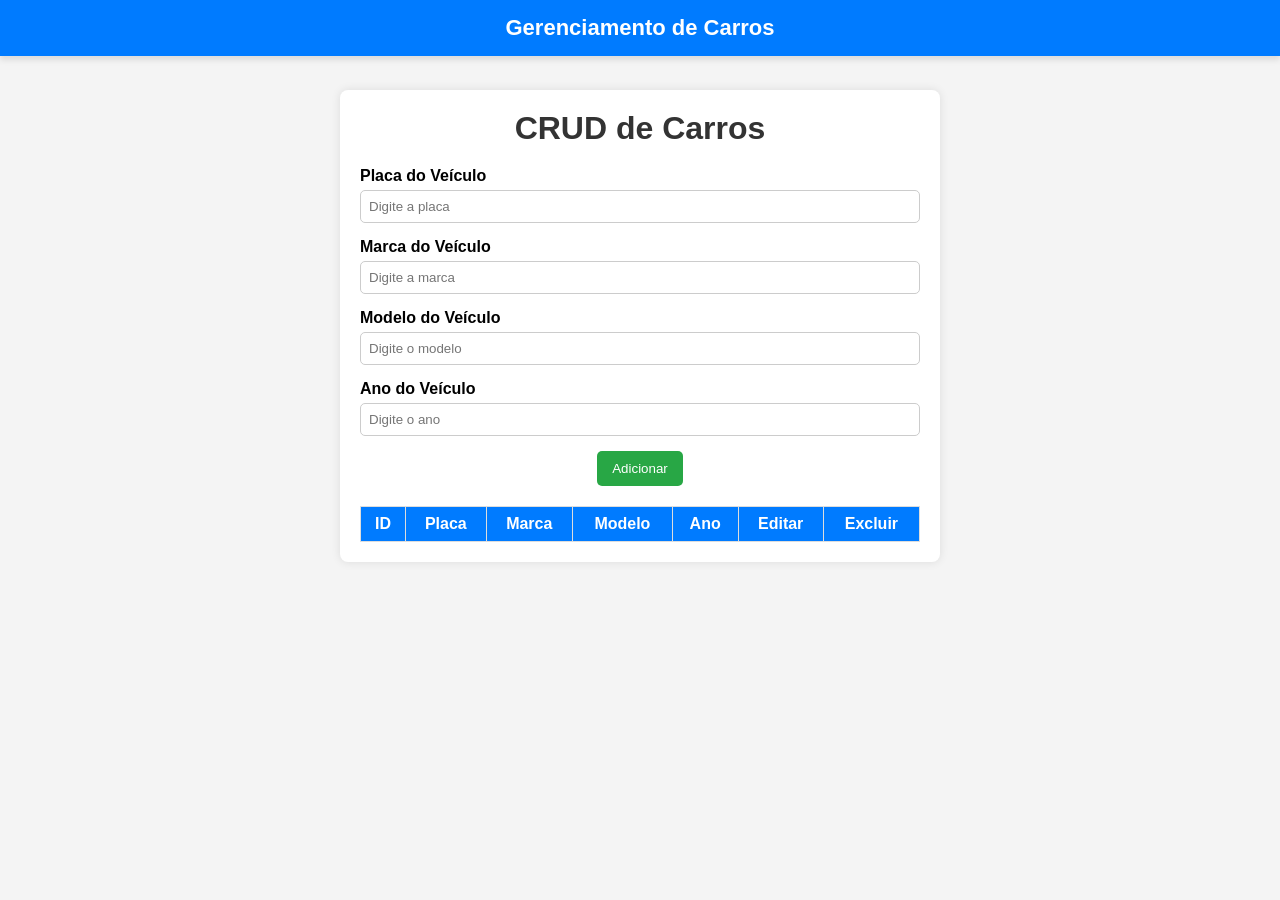
<file: CRUD/index/index.html>
<!DOCTYPE html>
<html lang="pt">
<head>
    <meta charset="UTF-8">
    <meta name="viewport" content="width=device-width, initial-scale=1.0">
    <title>CRUD de Carros</title>
    <link rel="stylesheet" href="../css/style.css">
    <link href="https://cdnjs.cloudflare.com/ajax/libs/font-awesome/6.0.0-beta3/css/all.min.css" rel="stylesheet">
</head>
<body>

    <nav class="navbar">
        <div class="logo">Gerenciamento de Carros</div>
    </nav>

    
    <div id="alert-container"></div>
    

    <div class="container">
        <h1>CRUD de Carros</h1>

        <div class="form-group">
            <label for="placa">Placa do Veículo</label>
            <input type="text" class="input-text" id="placa" placeholder="Digite a placa" maxlength="7">
        </div>

        <div class="form-group">
            <label for="marca">Marca do Veículo</label>
            <input type="text" class="input-text" id="marca" placeholder="Digite a marca">
        </div>

        <div class="form-group">
            <label for="modelo">Modelo do Veículo</label>
            <input type="text" class="input-text" id="modelo" placeholder="Digite o modelo">
        </div>

        <div class="form-group">
            <label for="ano">Ano do Veículo</label>
            <input type="number" class="input-text" id="ano" placeholder="Digite o ano">
        </div>

        <button class="btn-add" onclick="AdicionarCarro()">Adicionar</button>

        <table class="car-table" id="listaDeCarros">
            <thead>
                <tr>
                    <th>ID</th>
                    <th>Placa</th>
                    <th>Marca</th>
                    <th>Modelo</th>
                    <th>Ano</th>
                    <th>Editar</th> 
                    <th>Excluir</th>
                </tr>
            </thead>
            <tbody>
                <!-- As linhas serão adicionadas aqui pelo JavaScript -->
            </tbody>
        </table> 
    </div>

    <script src="../js/CRUD.js"></script>
</body>
</html>
</file>
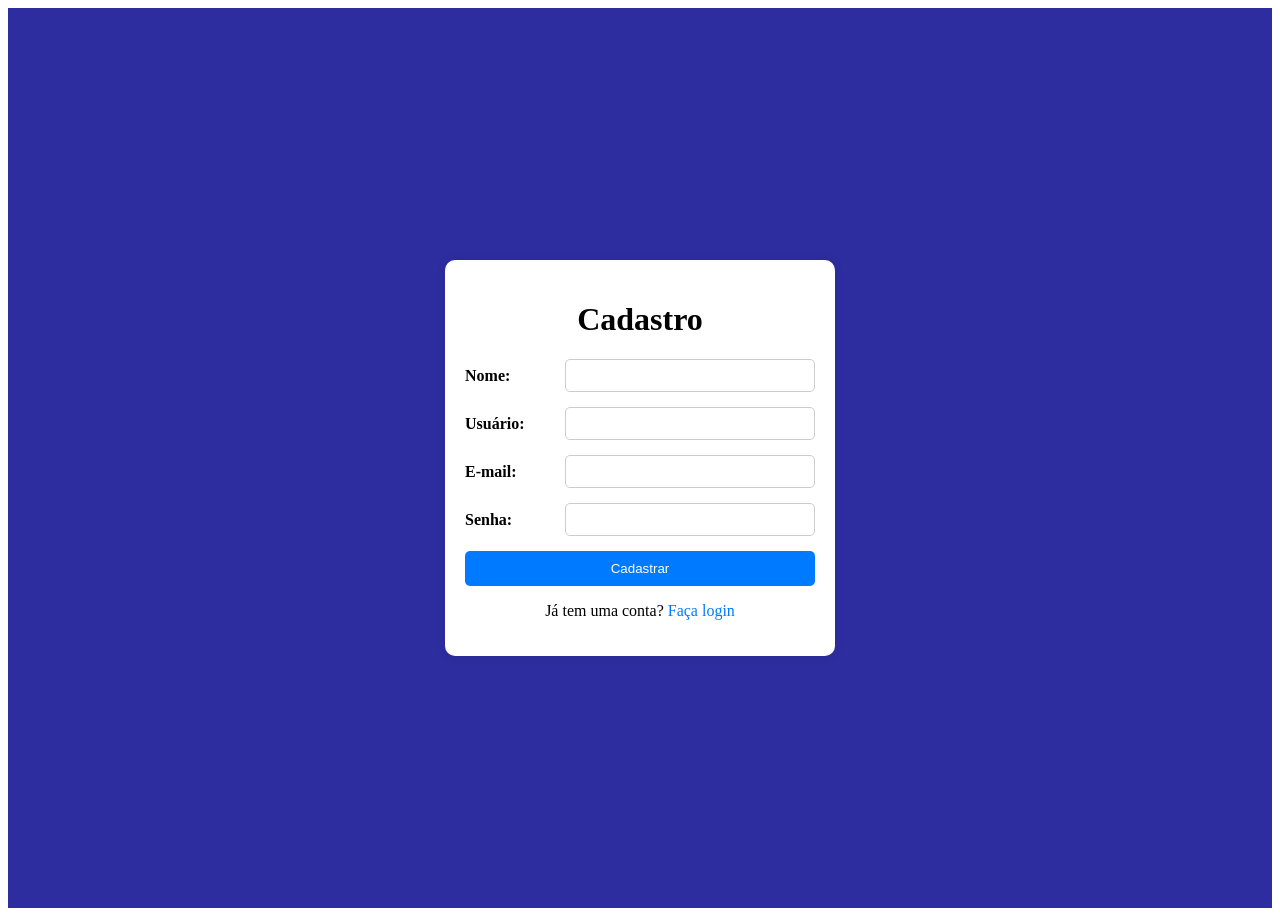
<file: CRUD/index/CadastroCRUD.html>
<!DOCTYPE html>
<html lang="pt">
<head>
    <meta charset="UTF-8">
    <meta name="viewport" content="width=device-width, initial-scale=1.0">
    <title>Cadastro</title>
    <link rel="stylesheet" href="../css/cadastro.css">
</head>
<body>
    <div class="container">
        <div class="card">
            <h1>Cadastro</h1>

            <div class="labelGroup">
                <label for="nome">Nome:</label>
                <input type="text" id="nome" required>
            </div>

            <div class="labelGroup">
                <label for="usuario">Usuário:</label>
                <input type="text" id="usuario" required>
            </div>

            <div class="labelGroup">
                <label for="email">E-mail:</label>
                <input type="email" id="email" required>
            </div>

            <div class="labelGroup">
                <label for="senha">Senha:</label>
                <input type="password" id="senha" required>
            </div>

            <div class="justifyCenter">
                <button onclick="window.location.href='loginCRUD.html'">Cadastrar</button>


            </div>

            <p>Já tem uma conta?
                <a href="../index/LoginCRUD.html">Faça login</a>
            </p>
        </div>
    </div>
    <script src="../js/cadastro.js"></script>
</body>
</html>
</file>
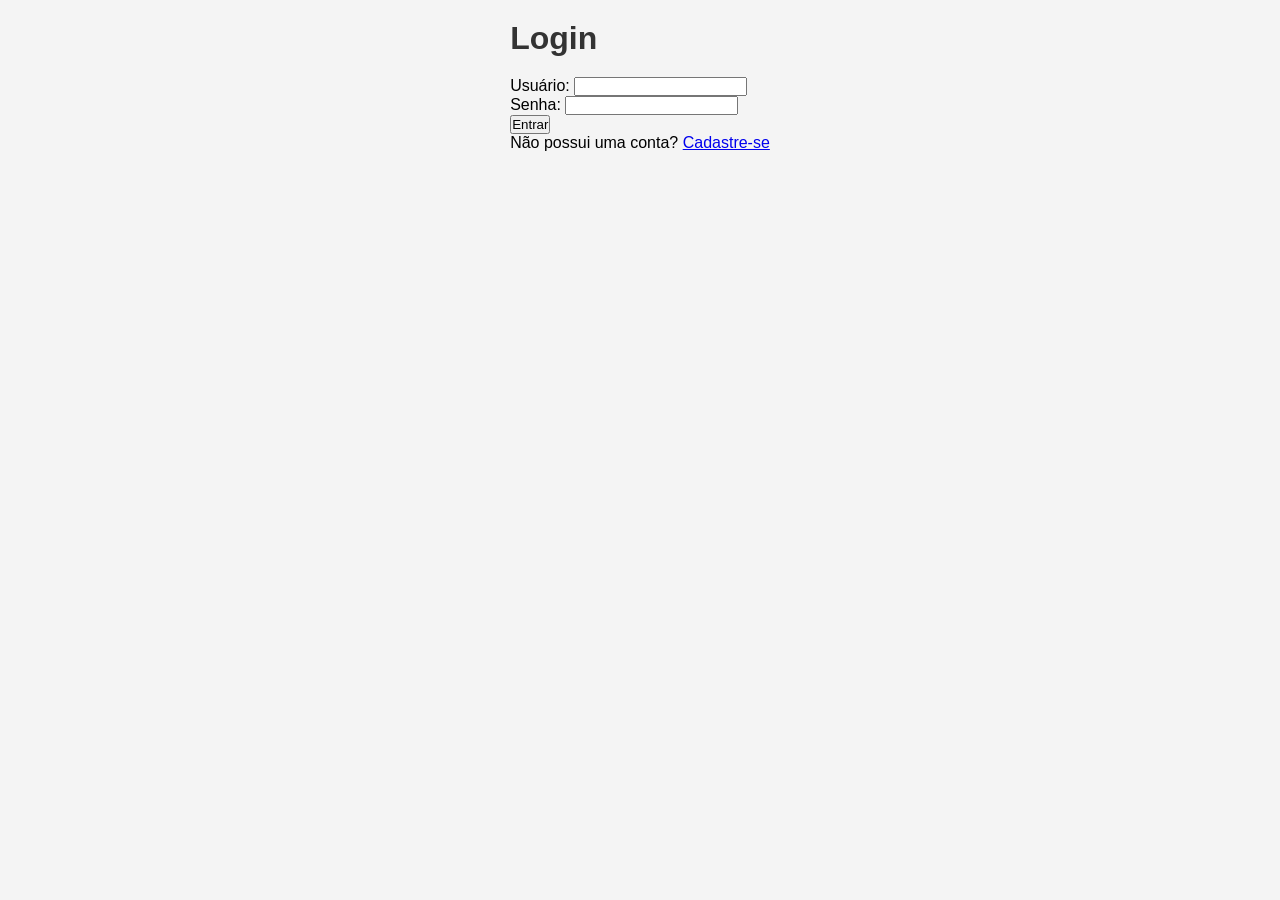
<file: CRUD/index/LoginCRUD.html>
<!DOCTYPE html>
<html lang="pt">
<head>
    <meta charset="UTF-8">
    <meta name="viewport" content="width=device-width, initial-scale=1.0">
    <title>Login</title>
   <link rel="stylesheet" href="../css/login.css">
</head>
<body>
    <div class="container">
        <div class="card">
            <h1>Login</h1>

            <div class="labelGroup">
                <label for="usuario">Usuário:</label>
                <input type="text" id="usuario" required>
            </div>

            <div class="labelGroup">
                <label for="senha">Senha:</label>
                <input type="password" id="senha" required>
            </div>

            <div class="justifyCenter">
                <button onclick="fazerLogin()">Entrar</button>
           
            </div>

            <p>Não possui uma conta?
                <a href="../index/CadastroCRUD.html">Cadastre-se</a>
            </p>
        </div>
    </div>
    <script src="../js/loginCRUD.JS"></script>
</body>
</html>
</file>
<file: CRUD/css/style.css>
/* Reset básico */
* {
    margin: 0;
    padding: 0;
    box-sizing: border-box;
    font-family: Arial, sans-serif;
}

/* Estilização do corpo da página */
body {
    background-color: #f4f4f4;
    padding: 20px;
    display: flex;
    justify-content: center;
    flex-direction: column;
    align-items: center;
}



/* Navbar estilizada */
.navbar {
    background-color: #007bff;
    color: white;
    padding: 15px 20px;
    text-align: center;
    font-size: 22px;
    font-weight: bold;
    position: fixed;
    width: 100%;
    top: 0;
    left: 0;
    box-shadow: 0px 4px 6px rgba(0, 0, 0, 0.1);
    z-index: 1000;
}

/* Ajuste para o conteúdo não ficar escondido sob a navbar */
.container {
    background: #fff;
    padding: 20px;
    border-radius: 8px;
    box-shadow: 0px 0px 10px rgba(0, 0, 0, 0.1);
    width: 90%;
    max-width: 600px;
    text-align: center;
    margin-top: 70px;
}

/* Título */
h1 {
    color: #333;
    margin-bottom: 20px;
}

/* Estilização do formulário */
.form-group {
    margin-bottom: 15px;
    text-align: left;
}

.form-group label {
    font-weight: bold;
    display: block;
    margin-bottom: 5px;
}

.input-text {
    width: 100%;
    padding: 8px;
    border: 1px solid #ccc;
    border-radius: 5px;
}

/* Botão de adicionar */
.btn-add {
    background-color: #28a745;
    color: white;
    border: none;
    padding: 10px 15px;
    border-radius: 5px;
    cursor: pointer;
    transition: 0.3s;
}

.btn-add:hover {
    background-color: #218838;
}

/* Tabela */
.car-table {
    width: 100%;
    margin-top: 20px;
    border-collapse: collapse;
}

.car-table th, .car-table td {
    border: 1px solid #ddd;
    padding: 8px;
    text-align: center;
}

.car-table th {
    background-color: #007bff;
    color: white;
}

/* Estilos dos botões de ação */
.action-buttons {
    display: flex;
    justify-content: center;
}

.action-buttons button {
    background: transparent;
    border: none;
    font-size: 18px;
    margin: 0 5px;
    cursor: pointer;
    transition: 0.3s;
}

.action-buttons button.edit {
    color: #007bff;
}

.action-buttons button.edit:hover {
    color: #0056b3;
    transform: scale(1.1);
}

.action-buttons button.delete {
    color: #dc3545;
}

.action-buttons button.delete:hover {
    color: #c82333;
    transform: scale(1.1);
}

/* Estilo para alertas personalizados */
.alert {
    padding: 15px;
    margin: 15px 0;
    border-radius: 5px;
    font-weight: bold;
    text-align: center;
}

.alert.success {
    background-color: #28a745;
    color: white;
}

.alert.error {
    background-color: #dc3545;
    color: white;
}


/* Contêiner dos alertas */
#alert-container {
    position: fixed;
    top: 80px; /* Distância do topo para evitar sobreposição com a navbar */
    left: 50%;
    transform: translateX(-50%);
    z-index: 9999;
    width: 90%;
    max-width: 400px;
}

/* Estilização base dos alertas */
.alert {
    padding: 15px;
    margin: 10px 0;
    border-radius: 5px;
    text-align: center;
    font-weight: bold;
    color: white;
    opacity: 0;
    transition: opacity 0.5s ease-in-out;
}

/* Alerta de sucesso (verde) */
.alert-success {
    background-color: #28a745;
}

/* Alerta de erro (vermelho) */
.alert-error {
    background-color: #dc3545;
}
</file>
<file: CRUD/css/cadastro.css>
/* Centraliza o conteúdo na tela */
.container {
    display: flex;
    justify-content: center;
    align-items: center;
    height: 100vh;
    background-color: rgb(45, 45, 160);
}

/* Estilo do card de cadastro */
.card {
    background: white;
    padding: 20px;
    border-radius: 10px;
    box-shadow: 0px 0px 10px rgba(0, 0, 0, 0.1);
    width: 350px;
}

h1 {
    text-align: center;
}

/* Estiliza os inputs e os labels */
.labelGroup {
    display: flex;
    align-items: center;
    margin-bottom: 15px;
}

.labelGroup label {
    width: 100px; /* Define largura fixa para alinhar */
    font-weight: bold;
}

.labelGroup input {
    flex: 1;
    padding: 8px;
    border: 1px solid #ccc;
    border-radius: 5px;
}

/* Botão de cadastro */
.justifyCenter {
    display: flex;
    justify-content: center;
}

button {
    background: #007bff;
    color: white;
    border: none;
    padding: 10px;
    border-radius: 5px;
    cursor: pointer;
    width: 100%;
}

button:hover {
    background: #0056b3;
}

/* Link para login */
p {
    text-align: center;
}

p a {
    color: #007bff;
    text-decoration: none;
}

p a:hover {
    text-decoration: underline;
}
</file>
<file: CRUD/css/login.css>
/* Reset básico */
* {
    margin: 0;
    padding: 0;
    box-sizing: border-box;
    font-family: Arial, sans-serif;
}

/* Estilização do corpo */
body {
    background-color: #f4f4f4;
    padding: 20px;
    display: flex;
    flex-direction: column;
    align-items: center;
}

/* Navbar fixa no topo */
.navbar {
    background-color: #007bff;
    color: white;
    padding: 15px;
    text-align: center;
    font-size: 24px;
    font-weight: bold;
    position: fixed;
    width: 100%;
    top: 0;
    left: 0;
    box-shadow: 0px 4px 6px rgba(0, 0, 0, 0.1);
}


/* Título */
h1 {
    color: #333;
    margin-bottom: 20px;
}

/* Estilização do formulário */
.form-group {
    margin-bottom: 15px;
    text-align: left;
}

.form-group label {
    font-weight: bold;
    display: block;
    margin-bottom: 5px;
}

.input-text {
    width: 100%;
    padding: 8px;
    border: 1px solid #ccc;
    border-radius: 5px;
}

/* Botão de adicionar */
.btn-add {
    background-color: #28a745;
    color: white;
    border: none;
    padding: 10px 15px;
    border-radius: 5px;
    cursor: pointer;
    transition: 0.3s;
}

.btn-add:hover {
    background-color: #218838;
}

/* Estilização da tabela */
.car-table {
    width: 100%;
    margin-top: 20px;
    border-collapse: collapse;
}

.car-table th, .car-table td {
    border: 1px solid #ddd;
    padding: 8px;
    text-align: center;
}

.car-table th {
    background-color: #007bff;
    color: white;
}

/* Estilos dos botões de ação */
.action-buttons {
    display: flex;
    justify-content: center;
}

.action-buttons button {
    background: transparent;
    border: none;
    font-size: 18px;
    margin: 0 5px;
    cursor: pointer;
    transition: 0.3s;
}

.action-buttons button.edit {
    color: #007bff;
}

.action-buttons button.edit:hover {
    color: #0056b3;
    transform: scale(1.1);
}

.action-buttons button.delete {
    color: #dc3545;
}

.action-buttons button.delete:hover {
    color: #c82333;
    transform: scale(1.1);
}

/* Alertas estilizados */
.alert {
    padding: 10px;
    margin-top: 15px;
    border-radius: 5px;
    text-align: center;
    font-weight: bold;
}

.alert.success {
    background-color: #d4edda;
    color: #155724;
    border: 1px solid #c3e6cb;
}

.alert.error {
    background-color: #f8d7da;
    color: #721c24;
    border: 1px solid #f5c6cb;
}
</file>
